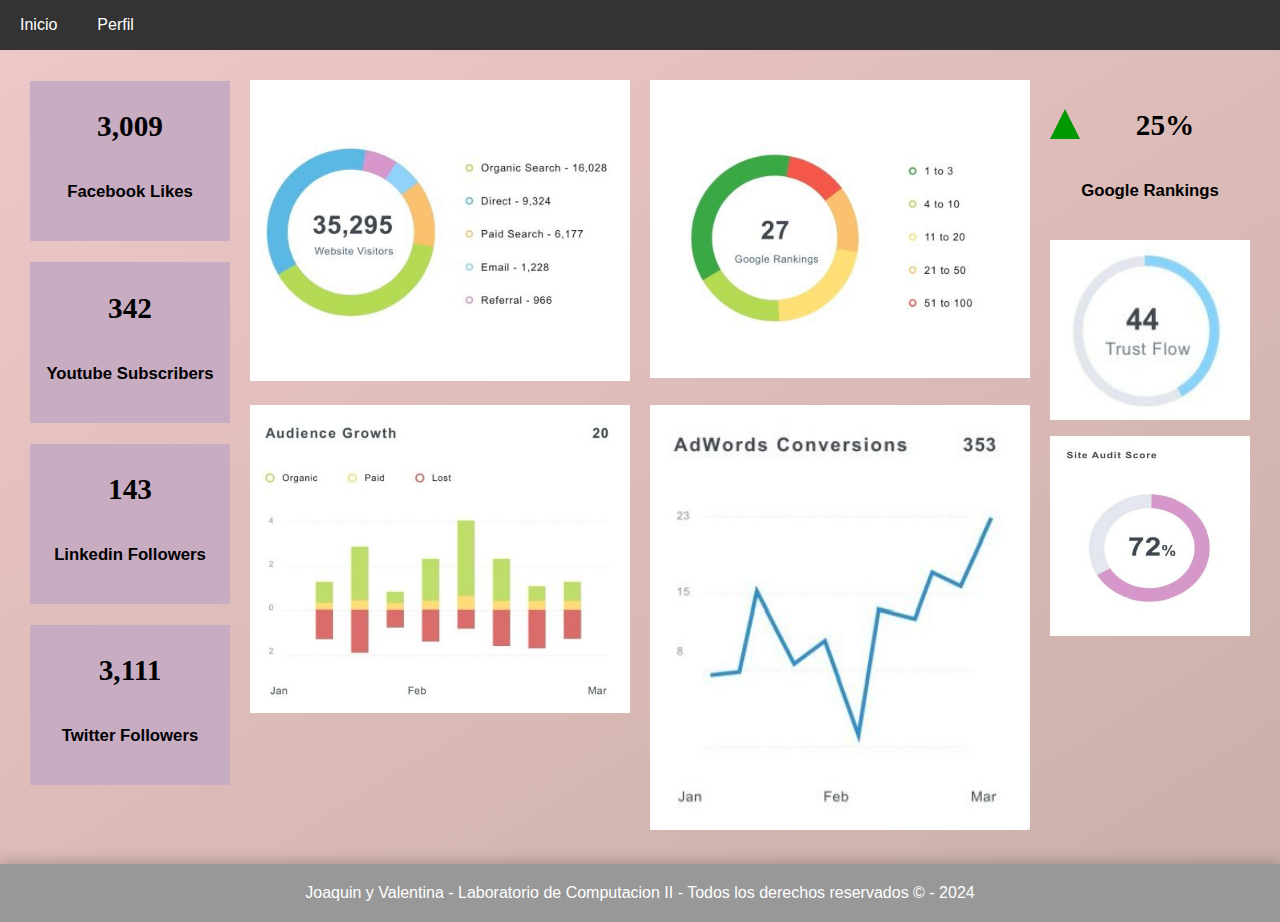
<file: index.html>
<!DOCTYPE html>
<html lang="en">

<head>
  <meta charset="UTF-8" />
  <meta http-equiv="X-UA-Compatible" content="IE=edge" />
  <meta name="viewport" content="width=device-width, initial-scale=1.0" />
  <title>Dashboard</title>
  <link rel="stylesheet" type="text/css" href="css/estilos_generales.css" />
  <link rel="stylesheet" type="text/css" href="css/estilos_index.css" />
</head>

<body>
  <header> <!-- encabezado del menu -->
    <nav>
      <ul>
        <li><a href="index.html">Inicio</a></li>
        <li><a href="perfil.html">Perfil</a></li>
      </ul>
    </nav>
  </header> <!-- encabezado del menu -->
  <main class=" container ">
    <div class="widgets-izquierda">
      <div>
        <h3>3,009</h3>
        <h6>Facebook Likes </h6>
        <!-- Contenido del primer widget -->
      </div>
      <div>
        <h3>342</h3>
        <h6>Youtube Subscribers </h6>
        <!-- Contenido del segundo widget -->
      </div>
      <div>
        <h3>143</h3>
        <h6>Linkedin Followers </h6>
        <!-- Contenido del tercer widget -->
      </div>
      <div>
        <h3>3,111</h3>
        <h6>Twitter Followers </h6>
        <!-- Contenido del cuarto widget -->
      </div>
    </div>
    <div class="widgets-medio-imagenes">
      <div> <!--Primera imagen-->
        <img src="./img/1.png" alt="Website Visitors" class="center-image">
      </div>
      <div> <!--Segunda imagen-->
        <img src="./img/2.png" alt="Google Rankings" class="center-image">
      </div>
      <div>
        <img src="./img/5.png" alt="Audience Growth" class="center-image">
      </div>
      <div>
        <img src="./img/6.png" alt="AdWords Conversions" class="center-image">
      </div>
    </div>
    <div class="widgets-derecha">
      <div> <!-- Primer widget -->
        <img src="./img/triangulo-verde.png" alt="Google Rankings2" class="imagentriangulo" >
        <h3> 25% </h3>
        <h6> Google Rankings </h6>
      </div>
      <div>
        <img src="./img/4.png" alt="Trust Flow" width="200" height="180">
      </div>
      <div>
        <img src="./img/7.png" alt="Site Audit Score" width="200" height="200">
      </div>
    </div>
  </main>
</body>
<footer>
  Joaquin y Valentina - Laboratorio de Computacion II - Todos los derechos reservados © - 2024
</footer>

</html>
</file>
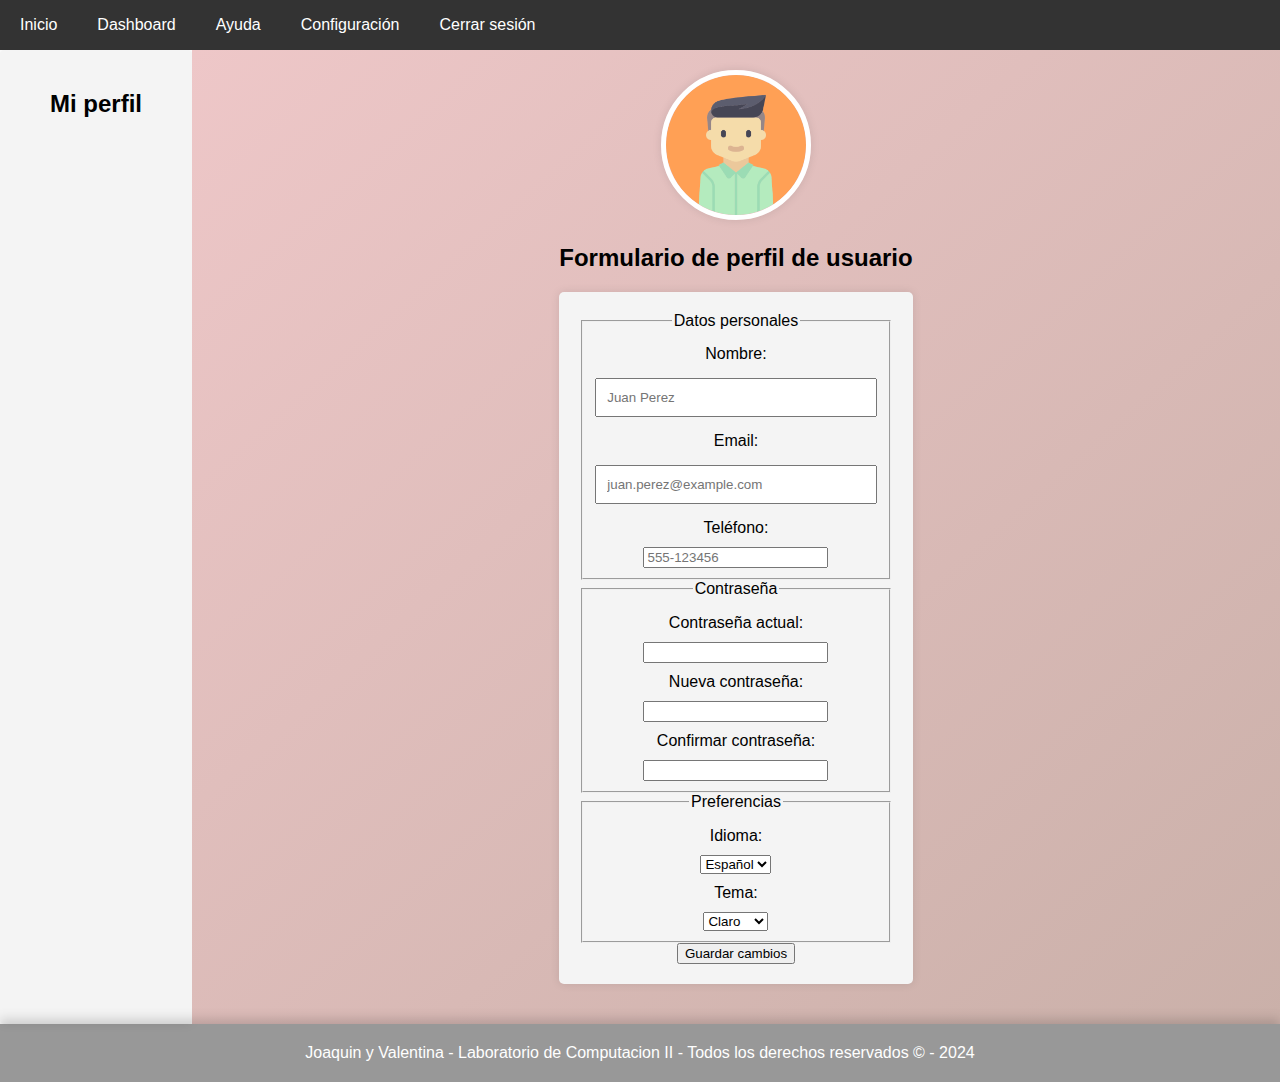
<file: perfil.html>
<!DOCTYPE html>
<html lang="es">

<head>
	<meta charset="UTF-8" />
	<meta name="viewport" content="width=device-width, initial-scale=1.0" />
	<title>Perfil - Usuario</title>
	<link rel="stylesheet" href="css/estilos_generales.css" />
	<link rel="stylesheet" href="css/estilos_perfil.css" />
</head>

<body>
	<header>
		<nav>
			<ul>
				<li><a href="index.html">Inicio</a></li>
				<li><a href="#">Dashboard</a></li>
				<li><a href="#">Ayuda</a></li>
				<li><a href="#">Configuración</a></li>
				<li><a href="#">Cerrar sesión</a></li>
			</ul>
		</nav>
	</header>
	<div class="container">
		<aside>
			<h2>Mi perfil</h2>
			<ul></ul>
		</aside>
		<main>
			<section class="user-profile">
				<div class="profile-image">
					<img src="./img/user.png" alt="User Profile Picture">
					<h2> Formulario de perfil de usuario </h2>
				</div>
				<div class="profile-forms">
					<form>
						<fieldset>
							<legend>Datos personales</legend>
							<div>
								<label for="name">Nombre:</label>
								<input type="text" id="name" name="name" placeholder="Juan Perez" required/>
							</div>
							<div>
								<label for="email">Email:</label>
								<input type="email" id="email" name="email" placeholder="juan.perez@example.com" required />
							</div>
							<div>
								<label for="telephone">Teléfono:</label>
								<input type="tel" id="telephone" name="telephone" placeholder="555-123456" required />
							</div>
						</fieldset>
						<fieldset>
							<legend>Contraseña</legend>
							<div>
								<label for="actual_password">Contraseña actual:</label>
								<input type="password" id="actual_password" name="actual_password" required />
							</div>
							<div>
								<label for="new_password">Nueva contraseña:</label>
								<input type="password" id="new_password" name="new_password" required />
							</div>
							<div>
								<label for="confirm_password">Confirmar contraseña:</label>
								<input type="password" id="confirm_password" name="confirm_password" required />
							</div>
						</fieldset>
						<fieldset>
							<legend>Preferencias</legend>
							<div>
								<label for="languaje">Idioma:</label>
								<select id="languaje" name="languaje">
									<option value="es">Español</option>
									<option value="en">Inglés</option>
								</select>
							</div>
							<div>
								<label for="theme">Tema:</label>
								<select id="theme" name="theme">
									<option value="claro">Claro</option>
									<option value="oscuro">Oscuro</option>
								</select>
							</div>
						</fieldset>
						<button type="submit">Guardar cambios</button>
					</form>
				</div>
			</section>
		</main>
	</div>
	<footer>
		Joaquin y Valentina - Laboratorio de Computacion II - Todos los derechos reservados © - 2024
	</footer>
</body>

</html>
</file>
<file: css/estilos_generales.css>
*{
  box-sizing: border-box;
}

body {
  margin: 0;
  padding: 0;
  font-family: Arial, sans-serif;
}

main {
  flex: 1;
  display: flex;
  flex-flow: row nowrap;
  justify-content: center;
  padding: 20px;
  background: linear-gradient(to bottom right, #eec7c8, #cab0a9);
}
header {
  background-color: #222;
  color: #fff;
  height: 50px;
  position: fixed;
  top: 0;
  left: 0;
  right: 0;
}

nav {
  display: flex;
  justify-content: space-between;
  align-items: center;
  height: 100%;
}

nav ul {
  list-style: none;
  margin: 0;
  padding: 0;
  display: flex;
}

nav li {
  margin: 0 10px;
}

nav a {
  color: #fff;
  text-decoration: none;
}

.container {
  margin-top: 50px;
  width: 100%;
  display: flex;
  flex-direction: row;
}

aside {
  background-color: #222;
  color: #fff;
  width: 15%;
  min-height: 100vh;
  display: flex;
  flex-flow: column wrap;
  vertical-align: middle;
}

/* Estilos para el footer */
footer {
  background-color: #333;
  color: #fff;
  text-align: center;
  padding: 20px;
  opacity: 0.5;
  box-shadow: 0px -5px 10px rgba(0, 0, 0, 0.3);
}
</file>
<file: css/estilos_index.css>
.container {
  display: flex;
  max-width: 1400px; /* Agregamos un ancho máximo para el contenido */
  /*margin: 0 auto;  Centramos el contenido */
}

.widgets-izquierda {
  flex-direction: column;
  display: flex;
}

.widgets-izquierda > div {
  background-color: #c7acc2;
  width: 200px;
  margin: 10px;
  text-align: center;
  font-size: 25px;
  margin-top: 5%;
}

.widgets-medio-imagenes {
  flex: 1;
  display: flex;
  flex-wrap: wrap; /* Permite que las imágenes se envuelvan en filas */
  justify-content: space-around; /* Espaciado uniforme entre las imágenes */
}

.widgets-medio-imagenes div {
  flex-basis: calc(50% - 20px); /* Ajusta el ancho de las imágenes */
  margin: 10px;
}

.center-image {
  width: 100%; /* Ajustamos el ancho de las imágenes al 100% */
}

.widgets-derecha {
  width: 200px;
  margin: 10px;
  text-align: center;
  font-size: 25px;
  flex-direction: column;
}

.widgets-derecha > div {
  margin-bottom: 10px;
}

.imagentriangulo{
  width: 30px;
  height: 30px;
  background-color: transparent; 
  float: left;

}

.widgets-abajo {
  display: flex;
  justify-content: space-around;
  flex-wrap: wrap; /* Permite que las imágenes se envuelvan en filas */
}

.widgets-abajo div {
  flex-basis: calc(33.33% - 20px); /* Ajusta el ancho de las imágenes */
  margin: 10px;
}

h3 {
  font-family: initial;
}

h6 {
  font-family: sans-serif;
}

/* Estilos básicos del menú */
header {
  background-color: #333;
  color: #fff;
}

nav ul {
  padding: 0;
  margin: 0;
  list-style: none;
  display: flex;
}

nav li {
  margin: 0 10px;
}

nav a {
  text-decoration: none;
  color: #fff;
  padding: 5px 10px;
  border-radius: 5px;
  transition: background-color 0.3s;
}

/* Cambio de color al pasar el mouse */
nav a:hover {
  background-color: #555;
}

@media screen and (max-width: 768px) {
  .container {
    flex-direction: column; /* Cambiamos a dirección de columna para apilar los elementos */
  }

  .widgets-izquierda,
  .widgets-derecha,
  .widgets-abajo,
  .widgets-medio-imagenes div {
    flex-basis: 100%;
  }
}
</file>
<file: css/estilos_perfil.css>
.user-profile {
  text-align: center;
  margin-bottom: 20px;
}

.user-profile img {
  width: 150px;
  height: 150px;
  border-radius: 50%;
  object-fit: cover;
  border: 5px solid #fff;
  box-shadow: 0 0 10px rgba(0, 0, 0, 0.1);
}

form {
  margin: 0 auto;
  padding: 20px;
  background-color: #f4f4f4;
  border-radius: 5px;
  box-shadow: 0 0 10px rgba(0, 0, 0, 0.1);
}

form label {
  display: block;
  margin: 10px 0;
}

input[type="text"],
input[type="email"],
input[type="submit"] {
  width: 100%;
  padding: 10px;
  margin: 5px 0;
  box-sizing: border-box;
}

input[type="submit"] {
  color: white;
  border: none;
  cursor: pointer;
}

input[type="submit"]:hover {
  background-color:rgba(0, 0, 0, 0.1)
}

/*Estilos barra vertical */
.container {
  display: flex;
}

aside {
  padding: 20px;
  background-color: #f4f4f4;
  border-radius: 5px;
  box-shadow: 0 0 10px rgba(0, 0, 0, 0.1);
}

aside h2 {
  font-size: 24px;
  text-align: center;
  margin-bottom: 20px;
  color: black;
}

/* Estilos básicos del menú */
header {
  background-color: #333;
  color: #fff;
}

nav ul {
  padding: 0;
  margin: 0;
  list-style: none;
  display: flex;
}

nav li {
  margin: 0 10px;
}

nav a {
  text-decoration: none;
  color: #fff;
  padding: 5px 10px;
  border-radius: 5px;
  transition: background-color 0.3s;
}

/* Cambio de color al pasar el mouse */
nav a:hover {
  background-color: #555;
}


@media (max-width: 700px){
  form {
      margin-left: 15%;
  }
}

@media (max-width: 600px){
  form {
      margin-left: 9%;
  }
}
</file>
